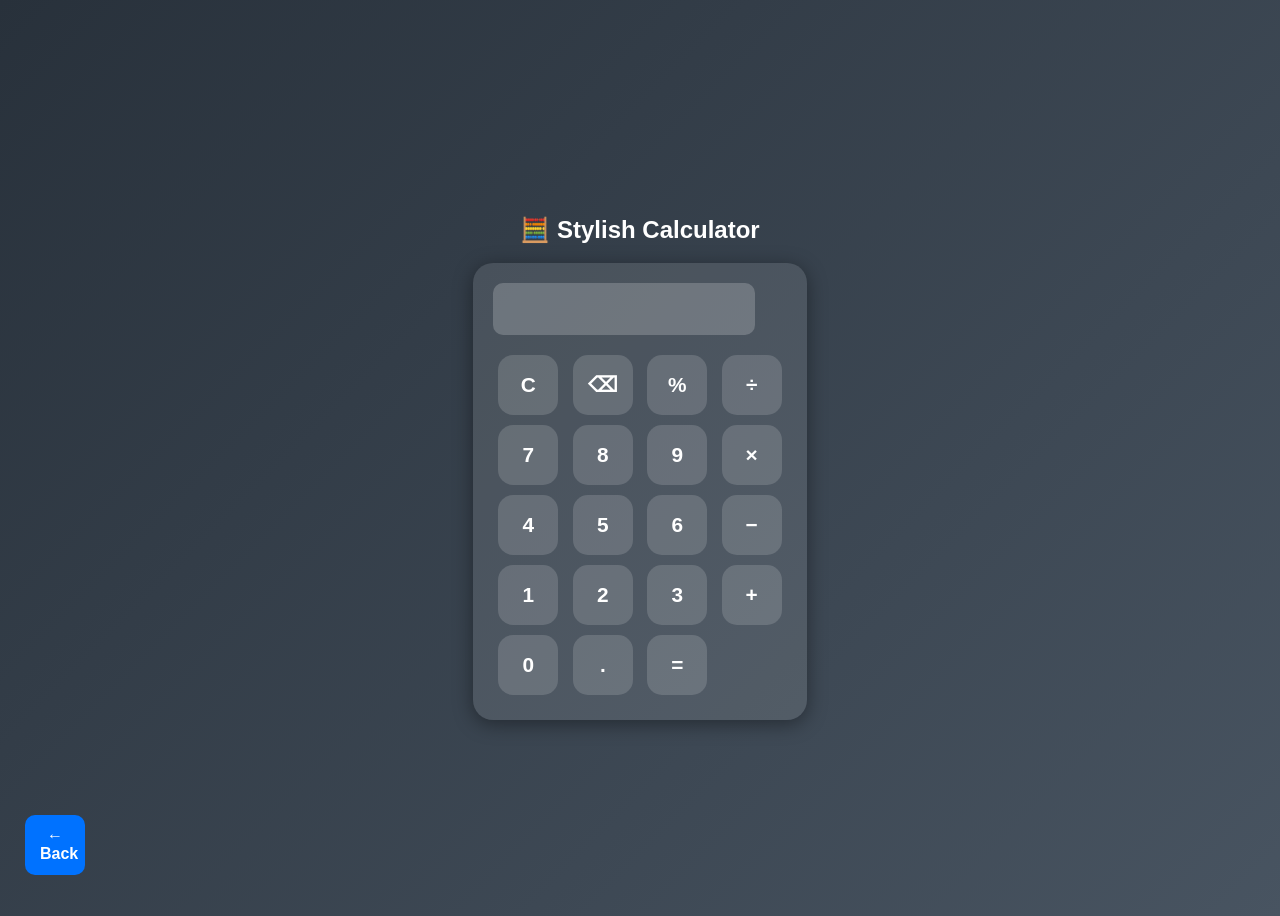
<file: calculator.html>
<!DOCTYPE html>
<html lang="en">
<head>
<meta charset="UTF-8">
<meta name="viewport" content="width=device-width, initial-scale=1.0">
<title>Stylish Calculator</title>
<style>
  body {
    font-family: 'Poppins', sans-serif;
    background: linear-gradient(135deg, #28313B, #485461);
    display: flex;
    flex-direction: column;
    align-items: center;
    justify-content: center;
    height: 100vh;
    color: white;
  }
  .calculator {
    background: rgba(255,255,255,0.1);
    padding: 20px;
    border-radius: 20px;
    box-shadow: 0 4px 20px rgba(0,0,0,0.4);
  }
  input {
    width: 250px;
    height: 50px;
    font-size: 1.4em;
    margin-bottom: 15px;
    text-align: right;
    padding-right: 10px;
    border: none;
    border-radius: 10px;
    background: rgba(255,255,255,0.2);
    color: white;
  }
  button {
    width: 60px;
    height: 60px;
    font-size: 1.3em;
    margin: 5px;
    border: none;
    border-radius: 15px;
    background: rgba(255,255,255,0.15);
    color: white;
    font-weight: bold;
    transition: 0.3s;
  }
  button:hover {
    background: #00B4DB;
    transform: scale(1.1);
  }
  .back {
    margin-top: 20px;
    background: #0077ff;
    padding: 10px 20px;
    border-radius: 10px;
    border: none;
    color: white;
    font-weight: bold;
  }
</style>
</head>
<body>
  <h2>🧮 Stylish Calculator</h2>
  <div class="calculator">
    <input type="text" id="display" disabled>
    <div>
      <button onclick="clearDisplay()">C</button>
      <button onclick="deleteLast()">⌫</button>
      <button onclick="append('%')">%</button>
      <button onclick="append('/')">÷</button>
    </div>
    <div>
      <button onclick="append('7')">7</button>
      <button onclick="append('8')">8</button>
      <button onclick="append('9')">9</button>
      <button onclick="append('*')">×</button>
    </div>
    <div>
      <button onclick="append('4')">4</button>
      <button onclick="append('5')">5</button>
      <button onclick="append('6')">6</button>
      <button onclick="append('-')">−</button>
    </div>
    <div>
      <button onclick="append('1')">1</button>
      <button onclick="append('2')">2</button>
      <button onclick="append('3')">3</button>
      <button onclick="append('+')">+</button>
    </div>
    <div>
      <button onclick="append('0')">0</button>
      <button onclick="append('.')">.</button>
      <button onclick="calculate()">=</button>
    </div>
  </div>

  <button onclick="window.location.href='index.html'"
style="position: fixed; bottom: 20px; left: 20px; background: #0072ff; color: white; border: none; border-radius: 10px; padding: 10px 15px; font-size: 16px; cursor: pointer;">← Back</button>
  <script>
    const display = document.getElementById('display');
    function append(val){ display.value += val; }
    function clearDisplay(){ display.value = ''; }
    function deleteLast(){ display.value = display.value.slice(0, -1); }
    function calculate(){
      try { display.value = eval(display.value); }
      catch { display.value = 'Error'; }
    }
  </script>
</body>
</html>
</file>
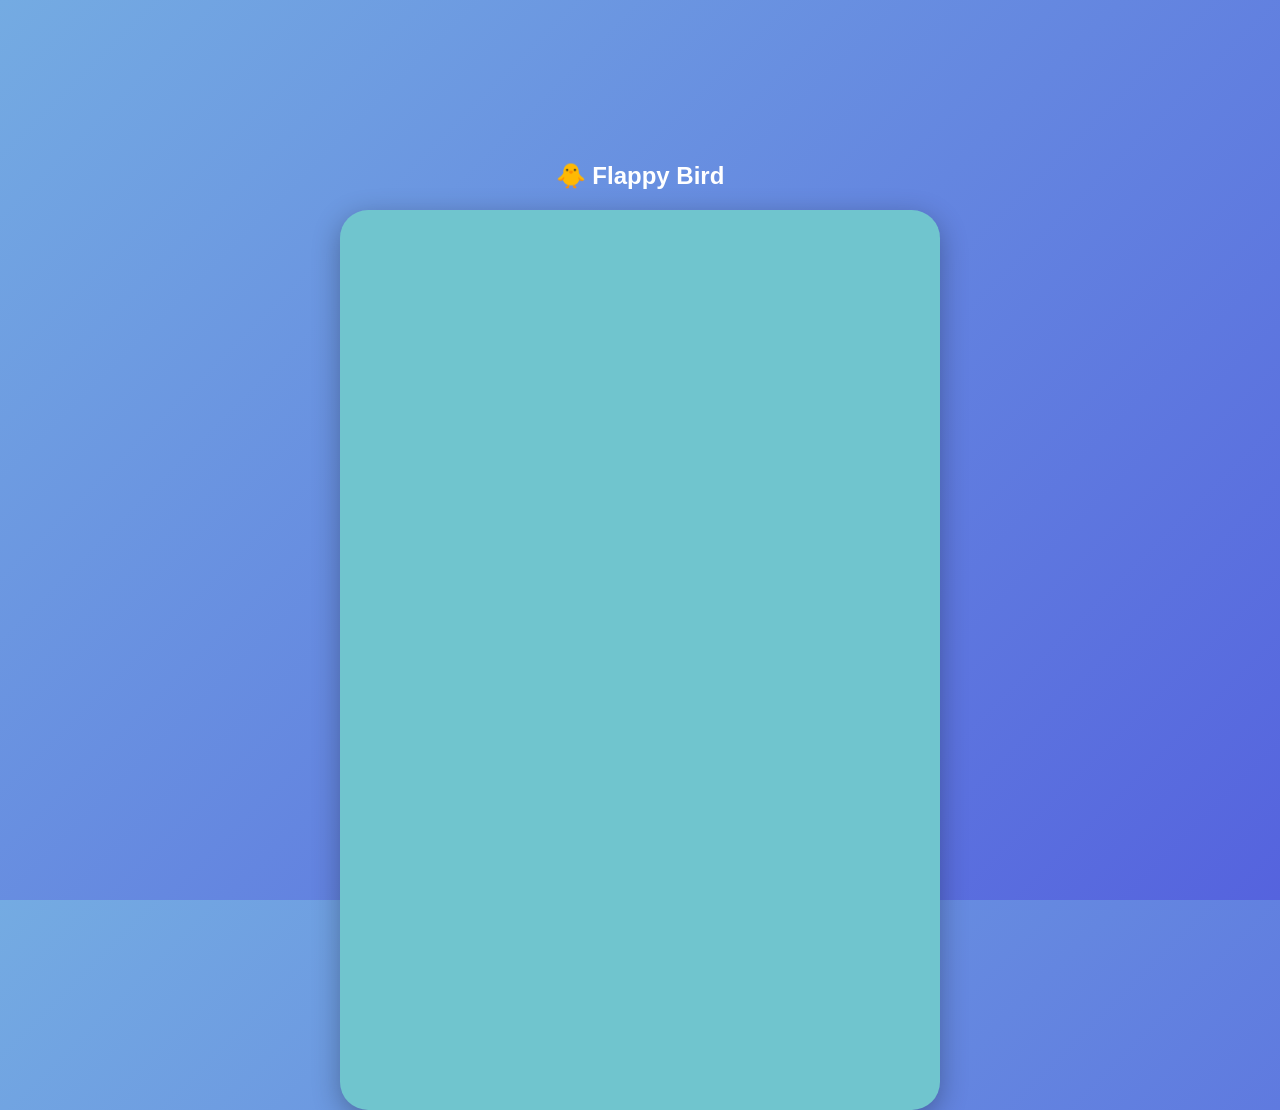
<file: flappy.html>
<!DOCTYPE html>
<html lang="en">
<head>
<meta charset="UTF-8">
<meta name="viewport" content="width=device-width, initial-scale=1.0">
<title>🐥 Flappy Bird Game</title>
<style>
  body {
    background: linear-gradient(135deg, #74ABE2, #5563DE);
    margin: 0;
    overflow: hidden;
    display: flex;
    flex-direction: column;
    align-items: center;
    justify-content: center;
    color: white;
    font-family: 'Poppins', sans-serif;
    height: 100vh;
  }
  canvas {
    background: #70c5ce;
    border-radius: 15px;
    box-shadow: 0 4px 15px rgba(0,0,0,0.3);
    touch-action: none;
  }
  .menu {
    text-align: center;
  }
  .btn {
    background: #ffcc00;
    border: none;
    padding: 10px 20px;
    border-radius: 10px;
    margin-top: 15px;
    font-weight: bold;
  }
</style>
</head>
<body>
  <h2>🐥 Flappy Bird</h2>
  <canvas id="gameCanvas" width="320" height="480"></canvas>
  <div class="menu">
    <div id="score">Score: 0 | High Score: 0</div>
    <button class="btn" onclick="startGame()">▶ Start Game</button>
    <button class="btn" onclick="location.href='index.html'">🏠 Back to Home</button>
  </div>

  <script>
    const canvas = document.getElementById("gameCanvas");
    const ctx = canvas.getContext("2d");

    let birdY, birdV, pipes, score, highScore, playing = false;
    const gravity = 0.4, jumpForce = -6, pipeSpeed = 2;

    // --- Sound system ---
    const AudioCtx = window.AudioContext || window.webkitAudioContext;
    const audioCtx = new AudioCtx();
    function playSound(freq, type="sine", duration=0.15, volume=0.2) {
      const osc = audioCtx.createOscillator();
      const gain = audioCtx.createGain();
      osc.type = type;
      osc.frequency.value = freq;
      gain.gain.value = volume;
      osc.connect(gain);
      gain.connect(audioCtx.destination);
      osc.start();
      osc.stop(audioCtx.currentTime + duration);
    }
    const jumpSound = () => playSound(600, "square", 0.1, 0.2);
    const hitSound = () => playSound(120, "sawtooth", 0.3, 0.3);
    const scoreSound = () => playSound(800, "triangle", 0.15, 0.2);

    // --- Resize canvas for mobile screens ---
    function resizeCanvas() {
      const scale = Math.min(window.innerWidth / 320, window.innerHeight / 480);
      canvas.style.transform = `scale(${scale})`;
      canvas.style.transformOrigin = 'top center';
    }
    window.addEventListener("resize", resizeCanvas);
    resizeCanvas();

    function resetGame() {
      birdY = 200;
      birdV = 0;
      pipes = [];
      score = 0;
    }

    function startGame() {
      playing = true;
      resetGame();
      loop();
    }

    function loop() {
      if (!playing) return;

      ctx.fillStyle = "#70c5ce";
      ctx.fillRect(0, 0, canvas.width, canvas.height);

      // Bird physics
      birdV += gravity;
      birdY += birdV;
      if (birdY > canvas.height - 12) {
        birdY = canvas.height - 12;
        hitSound();
        playing = false;
      }

      // Spawn pipes occasionally
      if (Math.random() < 0.02) {
        let top = Math.random() * 180 + 40;
        pipes.push({ x: canvas.width, top });
      }

      // Bird draw
      ctx.fillStyle = "yellow";
      ctx.beginPath();
      ctx.arc(50, birdY, 12, 0, Math.PI * 2);
      ctx.fill();

      // Difficulty scaling
      let gap = Math.max(100, 140 - score * 2);

      // Pipes
      for (let i = 0; i < pipes.length; i++) {
        pipes[i].x -= pipeSpeed;
        let top = pipes[i].top;

        ctx.fillStyle = "green";
        // top pipe
        ctx.fillRect(pipes[i].x, 0, 40, top);
        // bottom pipe (properly sized)
        ctx.fillRect(pipes[i].x, top + gap, 40, canvas.height - (top + gap));

        // Scoring
        if (pipes[i].x + 40 === 50) {
          score++;
          scoreSound();
        }

        // Collision detection
        if (
          50 > pipes[i].x &&
          50 < pipes[i].x + 40 &&
          (birdY < top || birdY > top + gap)
        ) {
          hitSound();
          playing = false;
        }
      }

      // Remove off-screen pipes
      pipes = pipes.filter(p => p.x > -40);

      // Draw score text
      ctx.fillStyle = "white";
      ctx.font = "16px Poppins";
      ctx.fillText(`Score: ${score}`, 10, 20);

      document.getElementById("score").innerText =
        `Score: ${score} | High Score: ${Math.max(score, highScore || 0)}`;

      if (playing) requestAnimationFrame(loop);
      else {
        highScore = Math.max(score, highScore || 0);
        localStorage.setItem("flappyHighScore", highScore);
        showGameOver();
      }
    }

    function showGameOver() {
      ctx.fillStyle = "rgba(0,0,0,0.5)";
      ctx.fillRect(0, 0, canvas.width, canvas.height);
      ctx.fillStyle = "white";
      ctx.font = "24px Poppins";
      ctx.fillText("Game Over!", 90, 220);
      ctx.font = "16px Poppins";
      ctx.fillText("Tap to Restart", 100, 250);
    }

    function flap() {
      if (audioCtx.state === "suspended") audioCtx.resume(); // enable audio on first tap
      if (playing) {
        birdV = jumpForce;
        jumpSound();
      } else {
        startGame();
      }
    }

    // --- FIX: Avoid double jump ---
    const isTouch = 'ontouchstart' in window || navigator.maxTouchPoints > 0;
    if (isTouch) {
      document.body.addEventListener("touchstart", flap, { passive: true });
    } else {
      document.body.addEventListener("mousedown", flap);
    }

    highScore = localStorage.getItem("flappyHighScore") || 0;
  </script>
</body>
</html>
</file>
